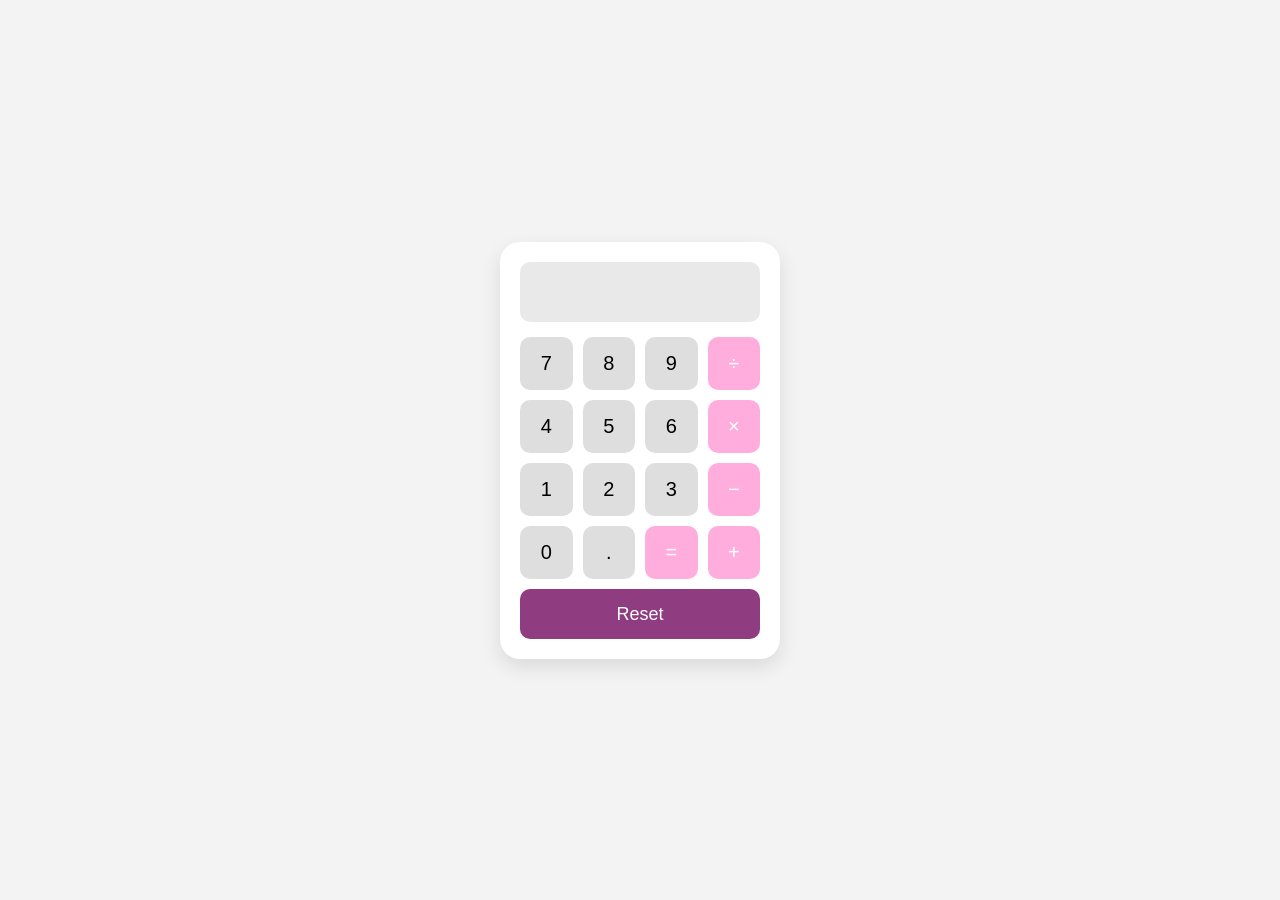
<file: project-kalkulator/index.html>
<!DOCTYPE html>
<html lang="en">
<head>
    <meta charset="UTF-8">
    <meta name="viewport" content="width=device-width, initial-scale=1.0">
    <title>Kalkulator Gacor</title>
    <link rel="stylesheet" href="style.css">
</head>
<body>
    <div class="calculator">
        <input type="text" id="display" disabled>

        <div class="buttons">
            <button onclick="appendValue('7')">7</button>
            <button onclick="appendValue('8')">8</button>
            <button onclick="appendValue('9')">9</button>
            <button class="operator" onclick="appendValue('/')">÷</button>

            <button onclick="appendValue('4')">4</button>
            <button onclick="appendValue('5')">5</button>
            <button onclick="appendValue('6')">6</button>
            <button class="operator" onclick="appendValue('*')">×</button>

            <button onclick="appendValue('1')">1</button>
            <button onclick="appendValue('2')">2</button>
            <button onclick="appendValue('3')">3</button>
            <button class="operator" onclick="appendValue('-')">−</button>

            <button onclick="appendValue('0')">0</button>
            <button onclick="appendValue('.')">.</button>
            <button class="operator" onclick="calculate()">=</button>
            <button class="operator" onclick="appendValue('+')">+</button>

            <button class="clear" onclick="clearDisplay()">Reset</button>
        </div>
    </div>

    <script src="script.js"></script>
</body>
</html>
</file>
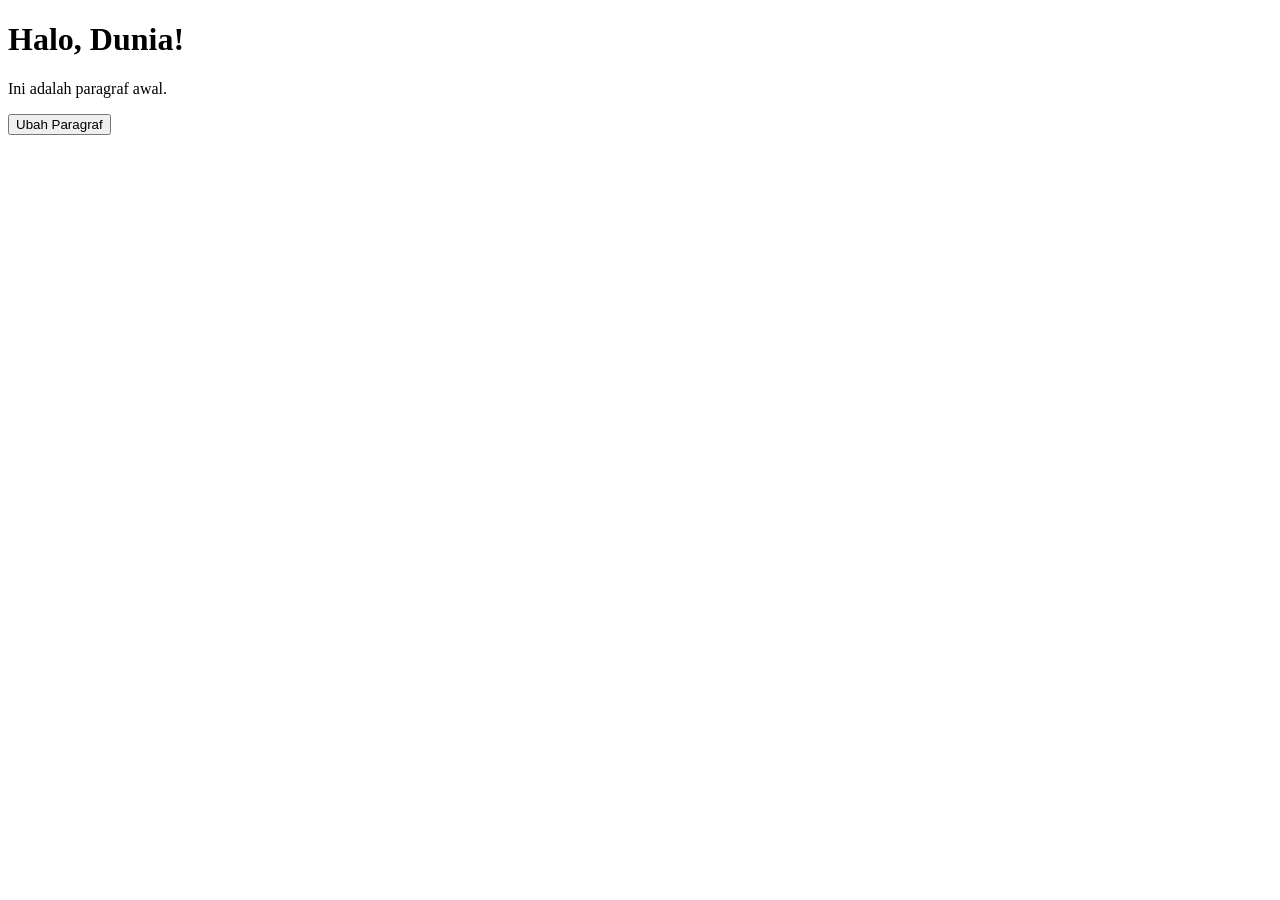
<file: belajar_dom.html>
<!DOCTYPE html>
<html>
<head>
  <title>Contoh DOM</title>
</head>

<body>
    
  <h1 id="judul">Halo, Dunia!</h1>
  <p id="paragraf">Ini adalah paragraf awal.</p>
  <button id="tombol">Ubah Paragraf</button>

  <script>
    // Mengambil elemen dari DOM
    const paragraf = document.getElementById('paragraf');
    const tombol = document.getElementById('tombol');

   
    // Menambahkan event listener ke tombol
    tombol.addEventListener('click', function() {
      // Mengubah teks paragraf
      
      paragraf.textContent = "Paragraf telah diubah!";
      // Mengubah warna paragraf
     
      paragraf.style.color = "blue";
    });

  </script>
</body>
</html>
</file>
<file: project-kalkulator/style.css>
* {
  margin: 0;
  padding: 0;
  box-sizing: border-box;
  font-family: Poppins, sans-serif;
}

body {
  background: #f3f3f3;
  display: flex;
  justify-content: center;
  align-items: center;
  min-height: 100vh;
}

.calculator {
  background: #fff;
  padding: 20px;
  border-radius: 20px;
  width: 280px;
  box-shadow: 0 8px 20px rgba(0,0,0,0.1);
}

#display {
  width: 100%;
  height: 60px;
  background: #e9e9e9;
  border: none;
  border-radius: 10px;
  text-align: right;
  font-size: 28px;
  padding: 10px;
  margin-bottom: 15px;
  outline: none;
}

.buttons {
  display: grid;
  grid-template-columns: repeat(4, 1fr);
  gap: 10px;
}

button {
  border: none;
  font-size: 20px;
  background: #dedede;
  padding: 15px;
  border-radius: 10px;
  cursor: pointer;
  transition: .2s;
}

button:hover {
  filter: brightness(0.9);
}

.operator {
  background: #ffaddd;
  color: white;
}

.clear {
  background: #8f3c81;
  color: white;
  grid-column: span 4;
  font-size: 18px;
  height: 50px;
}
</file>
